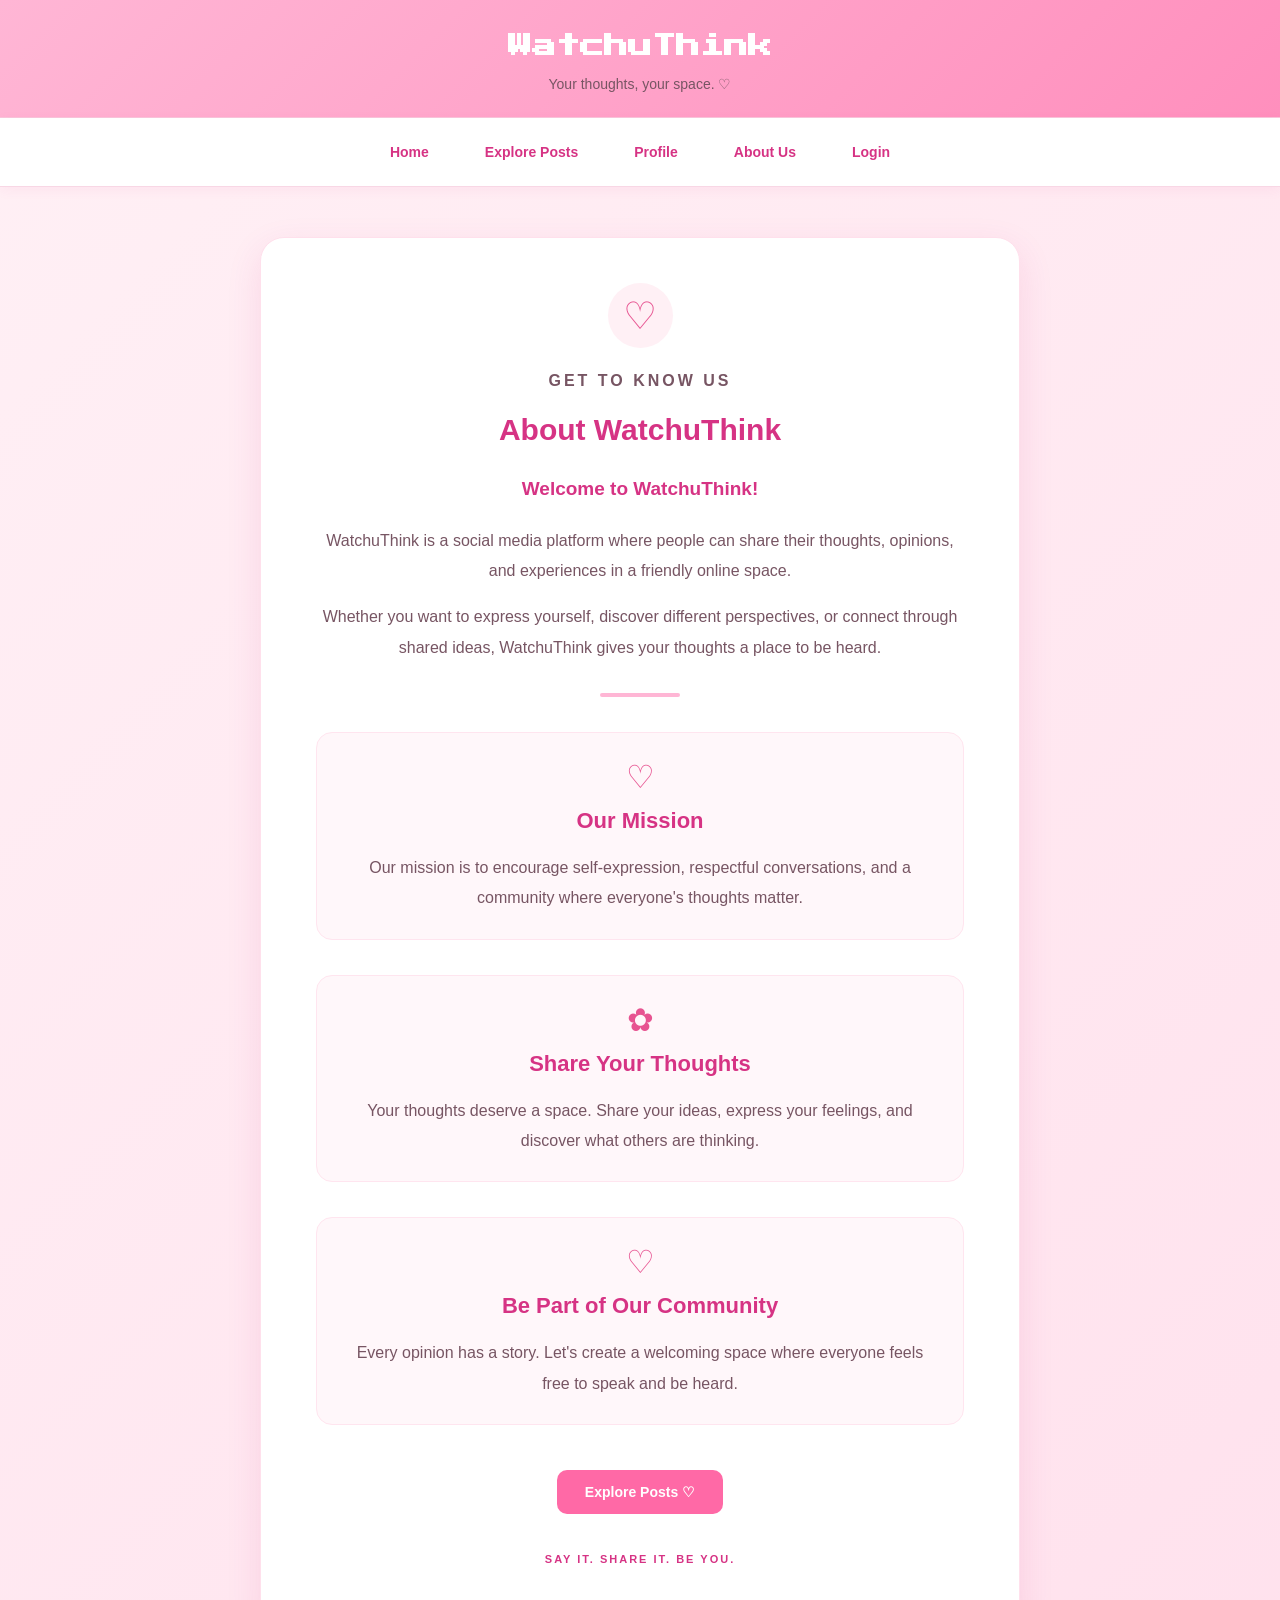
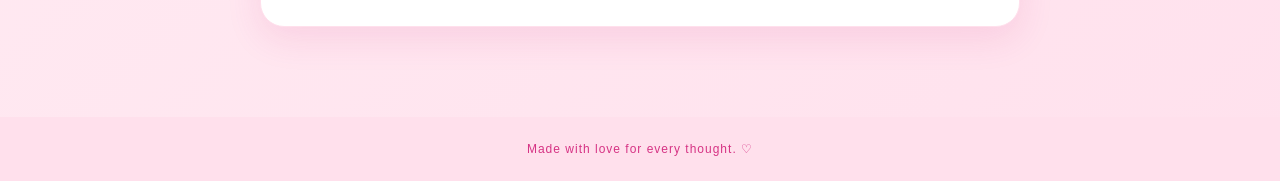
<file: Web dev midterm/pages/about.html>
<!DOCTYPE html>
<html>

	<head>
		<title>About Us - WatchuThink</title>
		<link rel="stylesheet" href="../src/css/style.css">
	</head>

	<body class="about-page">

		<header class="site-header">
			<h1>WatchuThink</h1>
			<p>Your thoughts, your space. ♡</p>
		</header>

		<div class="menu">
			<a href="../index.html">Home</a>
			<a href="feed.html">Explore Posts</a>
			<a href="profile.html">Profile</a>
			<a href="about.html">About Us</a>
			<a href="login.html">Login</a>
		</div>

		<div class="about-container">

			<div class="about-card">

				<div class="about-heart">♡</div>

				<p class="about-label">GET TO KNOW US</p>

				<h2>About WatchuThink</h2>

				<p class="about-welcome">
					Welcome to WatchuThink!
				</p>

				<p>
					WatchuThink is a social media platform where people can share their thoughts, opinions, and experiences in a friendly online space.
				</p>

				<p>
					Whether you want to express yourself, discover different perspectives, or connect through shared ideas, WatchuThink gives your thoughts a place to be heard.
				</p>

				<div class="about-divider"></div>

				<div class="about-section">
					<div class="about-icon">♡</div>
					<h2>Our Mission</h2>
					<p>
						Our mission is to encourage self-expression, respectful conversations, and a community where everyone's thoughts matter.
					</p>
				</div>

				<div class="about-section">
					<div class="about-icon">✿</div>
					<h2>Share Your Thoughts</h2>
					<p>
						Your thoughts deserve a space. Share your ideas, express your feelings, and discover what others are thinking.
					</p>
				</div>

				<div class="about-section">
					<div class="about-icon">♡</div>
					<h2>Be Part of Our Community</h2>
					<p>
						Every opinion has a story. Let's create a welcoming space where everyone feels free to speak and be heard.
					</p>
				</div>

				<a href="feed.html" class="about-button">Explore Posts ♡</a>

				<p class="about-footer">SAY IT. SHARE IT. BE YOU.</p>

			</div>

		</div>

		<footer class="page-footer">
			Made with love for every thought. ♡
		</footer>

	</body>

</html>
</file>
<file: Web dev midterm/src/css/style.css>
@import url('https://fonts.googleapis.com/css2?family=Press+Start+2P&display=swap');

* {
	box-sizing: border-box;
}

html {
	scroll-behavior: smooth;
}

body {
	margin: 0;
	font-family: Arial, sans-serif;
	background-image: url("../../assets/img/image.wps.jpg");
	background-repeat: no-repeat;
	background-size: cover;
	background-position: center;
	background-attachment: fixed;
	color: #4a2635;
}

a {
	color: #d63384;
	text-decoration: none;
	transition: 0.2s;
}

a:hover {
	color: #a61e62;
}

h1,
h2,
h3,
h4 {
	line-height: 1.4;
}

h1 {
	color: #c52b78;
}

h2,
h3,
h4 {
	color: #d63384;
}

button {
	padding: 11px 20px;
	border: none;
	border-radius: 10px;
	background: #f45b9a;
	color: white;
	font-size: 14px;
	font-weight: bold;
	cursor: pointer;
	transition: 0.2s;
}

button:hover {
	background: #d63384;
	transform: translateY(-1px);
}

input,
textarea,
select {
	display: block;
	width: 100%;
	padding: 13px 15px;
	margin: 10px 0 16px;
	border: 1px solid #f2c2d6;
	border-radius: 10px;
	background: #fffafd;
	color: #49313d;
	font-family: Arial, sans-serif;
	font-size: 14px;
	outline: none;
}

input:focus,
textarea:focus,
select:focus {
	border-color: #f45b9a;
	box-shadow: 0 0 0 3px rgba(244, 91, 154, 0.12);
}

textarea {
	min-height: 120px;
	resize: vertical;
}

label {
	display: block;
	margin-top: 12px;
	font-weight: bold;
	color: #775563;
}

header {
	padding: 24px 20px;
	background: #ffe0ec;
	text-align: center;
	border-bottom: 1px solid #f8c7db;
}

header h1 {
	margin: 0;
	font-family: 'Press Start 2P', cursive;
	font-size: 22px;
	line-height: 1.8;
}

header p {
	margin: 8px 0 0;
	color: #775563;
}

.menu,
nav {
	display: flex;
	justify-content: center;
	align-items: center;
	flex-wrap: wrap;
	gap: 12px;
	padding: 14px 20px;
	background: white;
	border-bottom: 1px solid #f8dce7;
	box-shadow: 0 3px 12px rgba(180, 70, 120, 0.05);
}

.menu a,
nav a {
	padding: 8px 13px;
	border-radius: 8px;
	font-size: 14px;
	font-weight: bold;
}

.menu a:hover,
nav a:hover {
	background: #fff0f5;
}

body:not(.home-page) > h1 {
	margin: 0;
	padding: 25px 20px 8px;
	text-align: center;
	font-size: 30px;
}

body:not(.home-page) > p {
	margin: 0 auto;
	padding: 5px 20px 15px;
	text-align: center;
	color: #806574;
}

body:not(.home-page) > a {
	display: inline-block;
	margin: 5px 3px;
}

body:not(.home-page) > h1 + p {
	margin-top: 5px;
}

body:not(.home-page) > h1 ~ a:first-of-type {
	margin-left: 0;
}

.card,
.auth-box,
.about-content,
.profile-card {
	width: calc(100% - 36px);
	max-width: 850px;
	margin: 28px auto;
	padding: 32px;
	background: white;
	border: 1px solid #f8dce7;
	border-radius: 18px;
	box-shadow: 0 8px 25px rgba(180, 70, 120, 0.07);
}

.card h2,
.auth-box h2,
.about-content h2 {
	margin-top: 0;
}

.auth-box {
	max-width: 440px;
	padding: 35px;
}

.auth-box h2 {
	text-align: center;
}

.auth-box p {
	text-align: center;
	color: #806574;
}

.auth-box button {
	width: 100%;
	margin-top: 10px;
}

.home-page {
	min-height: 100vh;
	display: flex;
	align-items: center;
	justify-content: center;
	padding: 25px;
	background-image: url("../../assets/img/image.wps.jpg");
	background-repeat: no-repeat;
	background-size: cover;
	background-position: center;
	background-attachment: fixed;
}

.home-card {
	width: 100%;
	max-width: 650px;
	padding: 45px 32px;
	text-align: center;
	background: white;
	border: 1px solid #f8dce7;
	border-radius: 25px;
	box-shadow: 0 15px 40px rgba(180, 70, 120, 0.12);
}

.home-logo {
	margin: 10px 0 18px;
	font-family: 'Press Start 2P', cursive;
	font-size: 26px;
	line-height: 1.8;
	color: #d63384;
	overflow-wrap: anywhere;
}

.home-tagline {
	margin-bottom: 15px;
	font-size: 12px;
	font-weight: bold;
	letter-spacing: 2px;
	color: #e75491;
}

.home-description {
	margin: 20px 0;
	color: #806574;
	font-size: 16px;
}

.home-buttons {
	display: flex;
	justify-content: center;
	flex-wrap: wrap;
	gap: 12px;
	margin: 28px 0;
}

.home-buttons button {
	min-width: 155px;
}

.home-links {
	display: flex;
	justify-content: center;
	align-items: center;
	flex-wrap: wrap;
	gap: 14px;
	margin-top: 25px;
	font-size: 14px;
}

.home-links span {
	color: #f45b9a;
}

.home-footer {
	margin: 30px 0 0;
	font-size: 10px;
	letter-spacing: 2px;
	color: #d63384;
}

.feed-container {
	display: grid;
	grid-template-columns: 240px minmax(0, 680px);
	justify-content: center;
	align-items: start;
	gap: 24px;
	width: calc(100% - 36px);
	max-width: 1100px;
	margin: 30px auto;
}

.sidebar {
	padding: 22px;
	background: white;
	border: 1px solid #f8dce7;
	border-radius: 16px;
	box-shadow: 0 5px 18px rgba(180, 70, 120, 0.05);
}

.sidebar h2,
.sidebar h3 {
	font-size: 16px;
}

.sidebar a {
	display: block;
	padding: 10px 12px;
	margin: 5px 0;
	border-radius: 8px;
}

.sidebar a:hover {
	background: #fff0f5;
}

.main-feed {
	width: 100%;
	min-width: 0;
}

.post {
	width: calc(100% - 32px);
	max-width: 760px;
	margin: 22px auto;
	padding: 22px;
	background: white;
	border: 1px solid #f8dce7;
	border-radius: 17px;
	box-shadow: 0 5px 18px rgba(180, 70, 120, 0.06);
}

.post h3 {
	margin: 0 0 10px;
	font-size: 16px;
}

.post p {
	margin-bottom: 12px;
	line-height: 1.8;
	overflow-wrap: anywhere;
}

.post-actions {
	display: flex;
	align-items: center;
	flex-wrap: wrap;
	gap: 10px;
	margin-top: 16px;
	padding-top: 14px;
	border-top: 1px solid #f8e3ec;
}

.post-actions button {
	padding: 9px 14px;
	background: #fff0f5;
	color: #c52b78;
}

.post-actions button:hover {
	background: #ffd9e8;
}

.comment-section {
	margin-top: 18px;
	padding-top: 15px;
	border-top: 1px solid #f8e3ec;
}

.comment-section h4 {
	margin-bottom: 10px;
}

.comment {
	margin: 10px 0;
	padding: 12px 14px;
	background: #fff4f8;
	border-radius: 10px;
	font-size: 14px;
	overflow-wrap: anywhere;
}

.profile-header {
	padding-bottom: 22px;
	margin-bottom: 22px;
	text-align: center;
	border-bottom: 1px solid #f8dce7;
}

.profile-header h2 {
	margin-bottom: 8px;
}

.profile-avatar {
	display: flex;
	align-items: center;
	justify-content: center;
	width: 100px;
	height: 100px;
	margin: 0 auto 15px;
	border-radius: 50%;
	background: #ffe0ec;
	color: #c52b78;
	font-size: 34px;
}

.about-content {
	max-width: 850px;
	padding: 40px;
	text-align: center;
}

.about-content h2 {
	margin-bottom: 16px;
	font-size: 28px;
}

.about-content h3 {
	margin-top: 30px;
}

.about-content p {
	max-width: 680px;
	margin: 0 auto 20px;
	color: #806574;
	line-height: 1.9;
}

.about-section {
	margin-bottom: 28px;
}

.page-footer {
	margin-top: 40px;
	padding: 22px;
	background: #ffe0ec;
	color: #775563;
	text-align: center;
	font-size: 12px;
}

@media (max-width: 800px) {
	.feed-container {
		grid-template-columns: 1fr;
	}

	.sidebar {
		width: 100%;
	}

	.main-feed {
		width: 100%;
	}

	.card,
	.about-content,
	.profile-card {
		padding: 25px;
	}
}

@media (max-width: 550px) {
	body {
		font-size: 14px;
	}

	header {
		padding: 18px 12px;
	}

	header h1 {
		font-size: 16px;
	}

	.menu,
	nav {
		gap: 5px;
		padding: 10px 6px;
	}

	.menu a,
	nav a {
		padding: 7px 9px;
		font-size: 12px;
	}

	body:not(.home-page) > h1 {
		font-size: 23px;
	}

	.card,
	.auth-box,
	.about-content,
	.profile-card {
		width: calc(100% - 24px);
		padding: 22px 17px;
		margin: 18px auto;
	}

	.about-content h2 {
		font-size: 23px;
	}

	.home-card {
		padding: 30px 18px;
		border-radius: 20px;
	}

	.home-logo-image {
		width: 100px;
		height: 100px;
	}

	.home-logo {
		font-size: 18px;
	}

	.home-tagline {
		font-size: 10px;
		letter-spacing: 1px;
		line-height: 1.9;
	}

	.home-buttons {
		flex-direction: column;
	}

	.home-buttons a,
	.home-buttons button {
		width: 100%;
	}

	.home-links {
		gap: 10px;
		font-size: 12px;
	}

	.feed-container {
		width: 100%;
		padding: 0 12px;
		margin: 18px auto;
		gap: 16px;
	}

	.post {
		width: 100%;
		margin: 14px auto;
		padding: 17px;
	}

	.post-actions button {
		font-size: 12px;
	}

	.profile-avatar {
		width: 85px;
		height: 85px;
	}
}


.about-page {
	min-height: 100vh;
	background: linear-gradient(135deg, #fff0f5, #ffe1ed);
}

.site-header {
	padding: 25px 20px;
	text-align: center;
	background: linear-gradient(135deg, #ffb6d5, #ff8fbd);
	color: white;
}

.site-header h1 {
	margin: 0;
	font-family: 'Press Start 2P', cursive;
	font-size: 24px;
	line-height: 1.8;
	color: white;
}

.site-header p {
	margin: 8px 0 0;
	font-size: 14px;
}

.about-page .menu {
	position: sticky;
	top: 0;
	z-index: 10;
	padding: 18px;
	gap: 30px;
	border-bottom: 1px solid #f8d7e5;
	box-shadow: 0 3px 12px rgba(214, 51, 132, 0.06);
}

.about-page .menu a {
	font-size: 14px;
	font-weight: bold;
	transition: color 0.2s;
}

.about-page .menu a:hover {
	color: #a61e62;
}

.about-container {
	width: 100%;
	padding: 50px 20px;
	display: flex;
	justify-content: center;
	align-items: flex-start;
}

.about-card {
	width: 100%;
	max-width: 760px;
	padding: 45px 55px;
	text-align: center;
	background: white;
	border: 1px solid #ffe0ec;
	border-radius: 24px;
	box-shadow: 0 12px 35px rgba(214, 51, 132, 0.12);
}

.about-heart {
	width: 65px;
	height: 65px;
	margin: 0 auto 18px;
	display: flex;
	align-items: center;
	justify-content: center;
	border-radius: 50%;
	background: #fff0f5;
	color: #e75491;
	font-size: 38px;
}

.about-label {
	margin: 0 0 12px;
	font-size: 11px;
	font-weight: bold;
	letter-spacing: 3px;
	color: #e75491;
}

.about-card > h2 {
	margin: 0 0 20px;
	font-size: 30px;
	color: #d63384;
}

.about-card p {
	font-size: 16px;
	line-height: 1.9;
	color: #775563;
}

.about-card .about-welcome {
	font-size: 19px;
	font-weight: bold;
	color: #d63384;
}

.about-divider {
	width: 80px;
	height: 4px;
	margin: 30px auto;
	border-radius: 10px;
	background: #ffb6d5;
}

.about-section {
	margin: 35px 0;
	padding: 25px;
	background: #fff7fa;
	border: 1px solid #ffe5ef;
	border-radius: 16px;
}

.about-icon {
	margin-bottom: 10px;
	color: #e75491;
	font-size: 32px;
}

.about-section h2 {
	margin: 8px 0 12px;
	font-size: 22px;
	color: #d63384;
}

.about-section p {
	margin-bottom: 0;
}

.about-button {
	display: inline-block;
	margin-top: 10px;
	padding: 14px 28px;
	border-radius: 10px;
	background: #ff69a6;
	color: white;
	font-size: 14px;
	font-weight: bold;
	transition: background 0.2s, transform 0.2s;
}

.about-button:hover {
	background: #e75491;
	color: white;
	transform: translateY(-2px);
}

.about-card .about-footer {
	margin-top: 35px;
	font-size: 11px;
	font-weight: bold;
	letter-spacing: 2px;
	color: #d63384;
}

.page-footer {
	padding: 25px 15px;
	text-align: center;
	color: #d63384;
	font-size: 12px;
	letter-spacing: 1px;
}

@media (max-width: 600px) {
	.site-header h1 {
		font-size: 18px;
	}

	.about-page .menu {
		gap: 15px;
		padding: 15px 10px;
	}

	.about-page .menu a {
		font-size: 12px;
	}

	.about-container {
		padding: 25px 15px;
	}

	.about-card {
		padding: 30px 20px;
		border-radius: 18px;
	}

	.about-card > h2 {
		font-size: 23px;
	}

	.about-card p {
		font-size: 14px;
	}

	.about-section {
		padding: 20px 15px;
	}

	.about-section h2 {
		font-size: 19px;
	}
}
</file>
